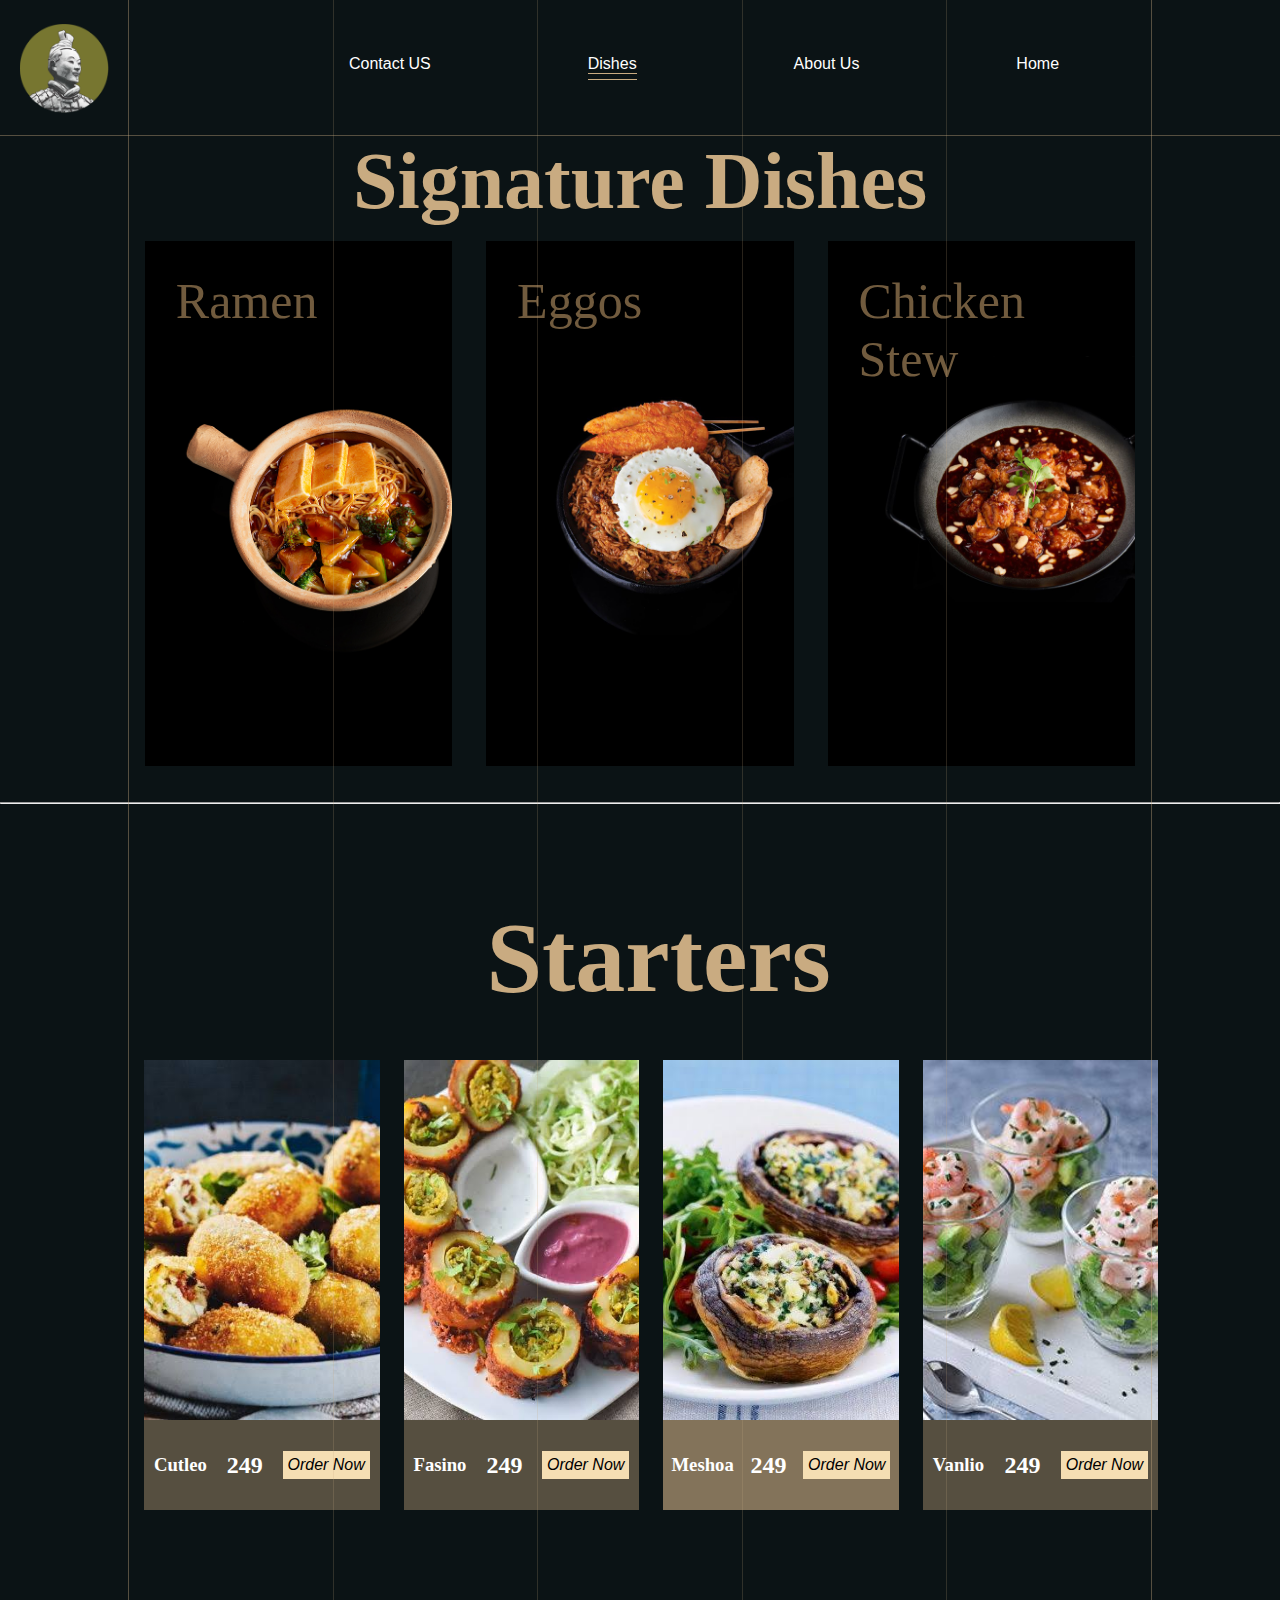
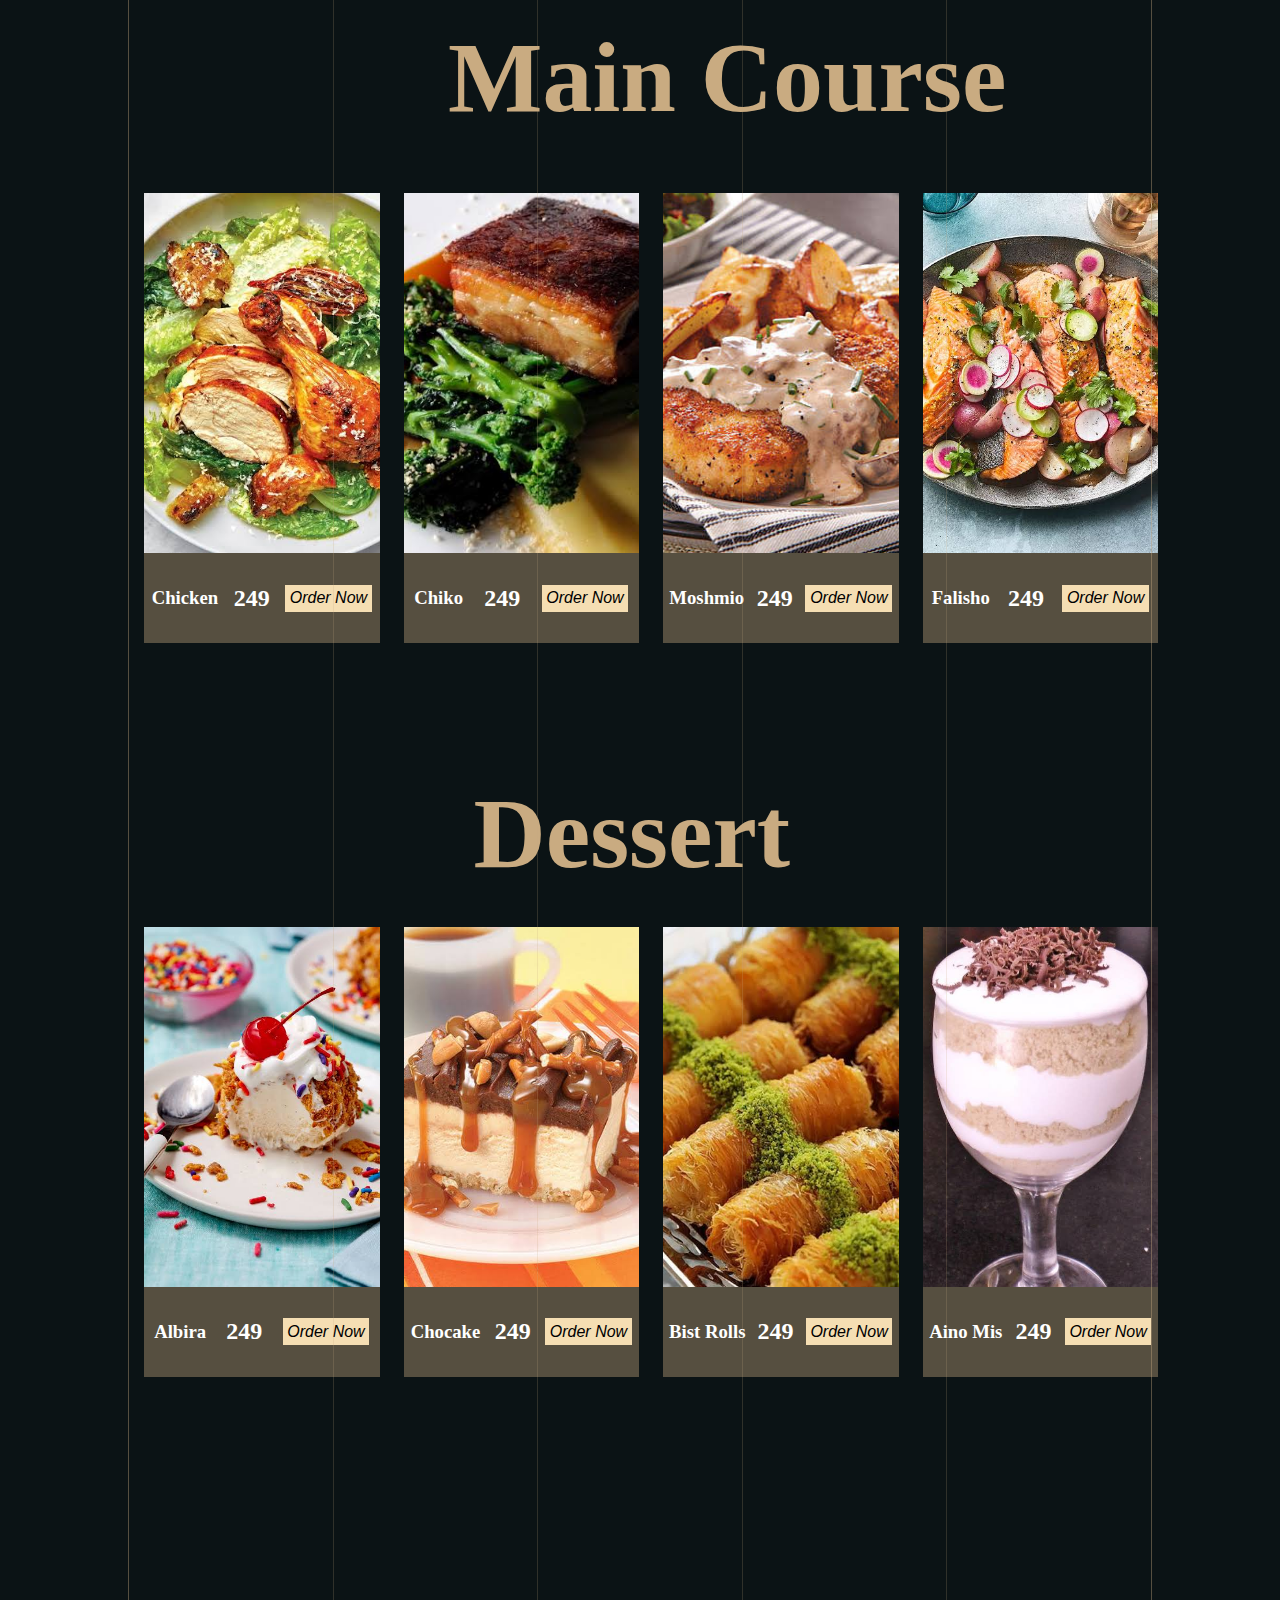
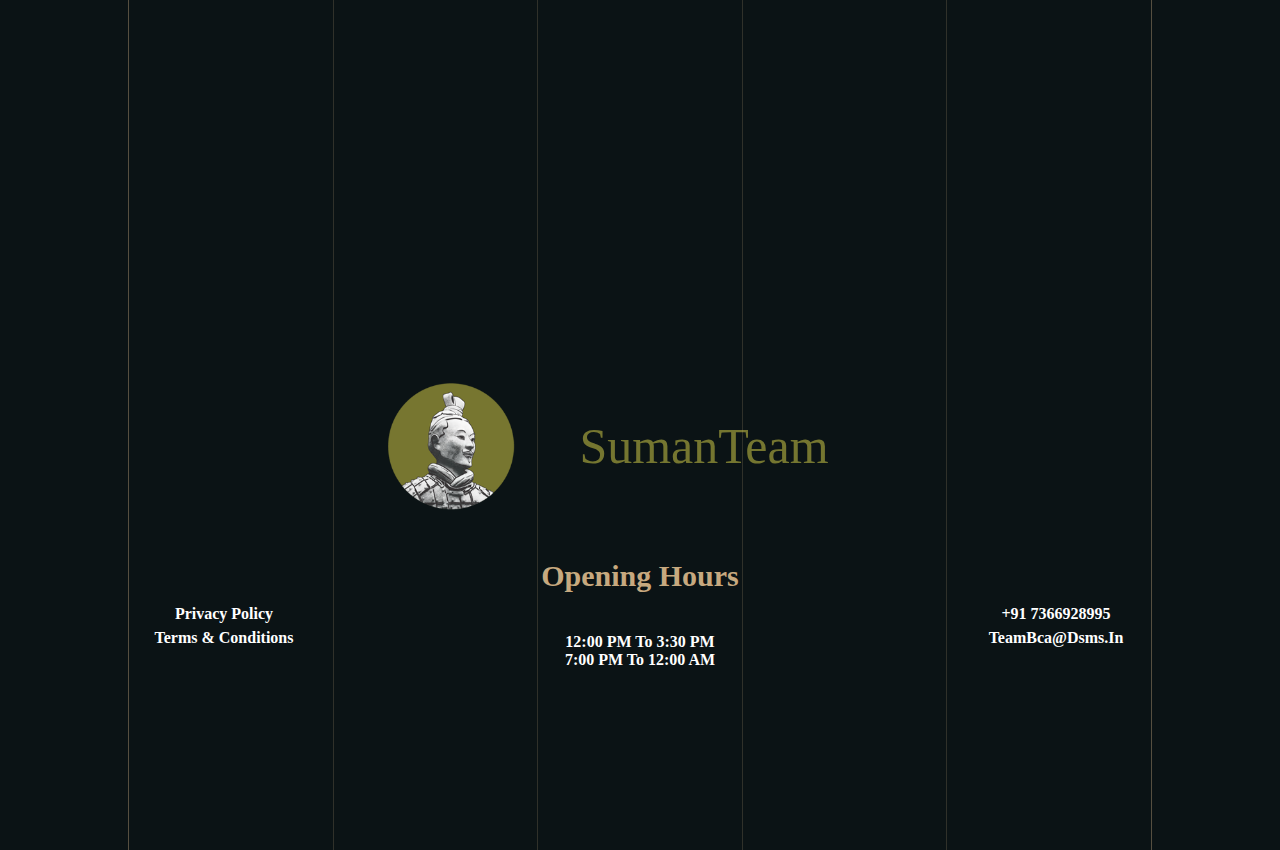
<file: Htmlfolder/dishesh.html>
<!DOCTYPE html>
<html lang="en">

<head>
    <meta charset="UTF-8">
    <meta http-equiv="X-UA-Compatible" content="IE=edge">
    <meta name="viewport" content="width=device-width, initial-scale=1.0">
    <link rel="stylesheet" href="../Cssfolder/Dishesh.css">
    <title>Contact US</title>
</head>

<body>
    <div class="back">
        <div class="lines"></div>
        <div class="lines"></div>
        <div class="lines"></div>
        <div class="lines"></div>
        <div class="lines"></div>
        <div class="lines"></div>
    </div>
    <div class="all">
        <div class="nav">
            <div class="logo"></div>
            <nav>
                <ul>
                    <li><a href="./contact.html">Contact US</a></li>
                    <li class="active"><a href="#" class="active">Dishes</a></li>
                    <!-- <li><a href="#">Book a table</a></li> -->
                    <li><a href="./about.html">About Us </a></li>
                    <li><a href="../index.html">Home </a></li>

                </ul>
            </nav>
            <div class="empt"></div>
        </div>
        <div class="main">
        
            <div class="signature">
                <h3 class="line"> Signature dishes</h3>
                <div class="ss" >
                    <div class="singcard"  style="background-image: url(../resources/images/01.jpg);" >
                        <div class="name" style="margin: 10%;">Ramen</div>
                    </div>
                    <div class="singcard " style="background-image: url(../resources/images/02.jpg); ">
                        <div class="name" style="margin: 10%;">Eggos</div>
                    </div>
                    <div class="singcard " style="background-image: url(../resources/images/03.jpg); ">
                        <div class="name" style="margin: 10%;">Chicken Stew</div>
                    </div>
                    <!-- <div class="singcard carousel-cell " style="background-image: url(../resources/images/04.jpg); "></div> -->
                    <!-- <div class="singcard carousel-cell " style="background-image: url(../resources/images/05.jpg); "></div> -->
                </div>
            </div>

            <br><br>
            <hr>

            <div class="rest">
                <h1 class="f line">Starters</h1>
                <h1 class="s line">Main Course</h1>
                <h1 class="t line">Dessert</h1>
                <div class="dish">
                    <div class="food" style="background-image: url(../resources/stater/images\ \(13\).jpeg);"></div>
                    <div class="text">
                        <h3>Cutleo</h3>
                        <h2>249</h2>
                        <a href="#">Order now</a>
                    </div>
                </div>
                <div class="dish">
                    <div class="food" style="background-image: url(../resources/stater/images\ \(14\).jpeg);"></div>
                    <div class="text">
                        <h3>Fasino</h3>
                        <h2>249</h2>
                        <a href="#">Order now</a>
                    </div>
                </div>
                <div class="dish">
                    <div class="food" style="background-image: url(../resources/stater/images\ \(15\).jpeg);"></div>
                    <div class="text">
                        <h3>Meshoa</h3>
                        <h2>249</h2>
                        <a href="#">Order now</a>
                    </div>
                </div>
                <div class="dish">
                    <div class="food" style="background-image: url(../resources/stater/images\ \(16\).jpeg);"></div>
                    <div class="text">
                        <h3>Vanlio</h3>
                        <h2>249</h2>
                        <a href="#">Order now</a>
                    </div>
                </div>
                <div class="dish">
                    <div class="food" style="background-image: url(../resources/main/images\ \(13\).jpeg);"></div>
                    <div class="text">
                        <h3>chicken</h3>
                        <h2>249</h2>
                        <a href="#">Order now</a>
                    </div>
                </div>
                <div class="dish">
                    <div class="food" style="background-image: url(../resources/main/images\ \(14\).jpeg);"></div>
                    <div class="text">
                        <h3>chiko</h3>
                        <h2>249</h2>
                        <a href="#">Order now</a>
                    </div>
                </div>
                <div class="dish">
                    <div class="food" style="background-image: url(../resources/main/images\ \(15\).jpeg);"></div>
                    <div class="text">
                        <h3>Moshmio</h3>
                        <h2>249</h2>
                        <a href="#">Order now</a>
                    </div>
                </div>
                <div class="dish">
                    <div class="food" style="background-image: url(../resources/main/images\ \(16\).jpeg);"></div>
                    <div class="text">
                        <h3>falisho</h3>
                        <h2>249</h2>
                        <a href="#">Order now</a>
                    </div>
                </div>
                <div class="dish">
                    <div class="food" style="background-image: url(../resources/dessert/images\ \(17\).jpeg);"></div>
                    <div class="text">
                        <h3>albira</h3>
                        <h2>249</h2>
                        <a href="#">Order now</a>
                    </div>
                </div>
                <div class="dish">
                    <div class="food" style="background-image: url(../resources/dessert/images\ \(18\).jpeg);"></div>
                    <div class="text">
                        <h3>Chocake</h3>
                        <h2>249</h2>
                        <a href="#">Order now</a>
                    </div>
                </div>
                <div class="dish">
                    <div class="food" style="background-image: url(../resources/dessert/images\ \(19\).jpeg);"></div>
                    <div class="text">
                        <h3>Bist rolls</h3>
                        <h2>249</h2>
                        <a href="#">Order now</a>
                    </div>
                </div>
                
                <div class="dish">
                    <div class="food" style="background-image: url(../resources/dessert/images\ \(20\).jpeg);"></div>
                    <div class="text">
                        <h3>aino mis</h3>
                        <h2>249</h2>
                        <a href="#">Order now</a>
                    </div>
                </div>
                
            </div>
        </div>
        <div class="footer">
            <div class="fullogo">
                <div class="logo"></div>
                <div class="name">SumanTeam</div>
            </div>
            <footer>
                <div class="foot"><h4>Privacy Policy</h4>  <h4>Terms & Conditions</h4></div>
                <div class="foot"><h3>Opening Hours</h3><h4>12:00 PM to 3:30 PM</h4>
                <h4> 7:00 PM to 12:00 AM</h4></div>
                <div class="foot"><h4> +91 7366928995 </h4>
                <h4> TeamBca@dsms.in</h4></div>
            </footer>
        </div>
    </div>
</body>

</html>
</file>
<file: Cssfolder/Dishesh.css>
:root{
    --pcol: rgb(11,19,21);
    --scol: rgba(201, 171, 129, 0.4) ;
    --tcol: #715B3E;
    --bscol:rgb(199,169,127);
    --seff:rgba(201, 171, 129) ;

    --pfonts:metropolis1920regular;
    --sfonts:mono;
}

*{
    margin: 0;
    padding: 0;
    text-transform: capitalize;
}

body{
    height: 100vh;
    width: 100%;

    margin-right: 100px;
    padding: 0;
    background-color: var(--pcol);

    display: flex;
    justify-content: center;
    align-items: center;
}

.back{
    /* background-color: var(--scol); */
    height: 100%;
    width: 80%;
    position: absolute;
    display: flex;
    z-index: 5;
    justify-content:space-between;
    
}

.lines{
    height: 450%;
    width: 1px;
    background-color: rgba(201, 171, 129, 0.2);
}

.back>.lines:nth-child(1),:nth-child(6){
    height: 450%;
    width: 1px;
    z-index: 5;
    background-color: var(--scol);
}

.all{
    height: 100vh;
    width: 100%;
}
 
/* ---------------nav  */

/* --nav  ---------------------  */
.nav{
    height: 15vh;
    display: flex;
    justify-content: center;
    align-items: center;
    position: sticky;
    z-index: 10;
    border-bottom: 1px solid var(--scol);
}
.logo{
    height: 100%;
    width: 10%;
    position: relative;
    right: 5%;
    background-image: url(../resources/images/uncle-1.png);
    background-repeat: no-repeat;
    background-size:70%;
    background-position: center;
    background-color: transparent;
}

nav{
    height: 100%;
    width: 80%;

    display: flex;
    justify-content: center;
    align-items: center;

    /* background-color: #C9AB81; */
}
nav>ul{
    height: 100%;
    width: 100%;

    list-style: none;
    

    display: flex;
    justify-content: space-evenly;
    align-items: center;
}
a{
    text-decoration: none;
    font-family: "Open Sans Condensed",sans-serif; 
    color: white;
    
}
nav>ul>li>a::after{
    content: " ";
    width: 0px;
    height: 1px;

    margin-bottom: 5px;

    display: block;
    transition: .2s ease-in;
    background-color: var(--seff);
}
nav>ul>li::after{
    content: " ";
    width: 0px;
    height: 1px;

    
    display: block;
    transition: .5s ease-in;
    color: #715B3E;
    background-color: var(--seff);
}

nav>ul>li>a:hover::after{
    width: 100%;
}
nav>ul>li:hover::after{
    width: 100%;
}

.active::after{
    width: 100%;
}

nav>ul>li>a:hover::after{
    width: 100%;
    
}




.main{
    height: 380vh;
    width: 100%;
    /* display: flex;
    justify-content: flex-start;
    align-items: center;
    flex-direction: column; */
}

.foodcard{
    height: 70%;
    width: 18%;
    background-image: url(../resources/images/kajsndvgbh.jpg);
    background-repeat: no-repeat;
    background-size: contain;
    
}

.signature{
    height: 70vh;
    width: 80%;
    margin-left: 10%;
    
    display: flex;
    justify-content: center;
    align-items: center;
    flex-direction: column;

    /* background-color: aliceblue; */
}
.signature>h3{
    height: 30%;
    width: 100%;
    font-size: 100px;
    text-align: center;
    color: var(--scol);
    /* background-color: rgb(0, 131, 246); */
}

.alldishes{
    height: 70%;
    width: 100%;
    display: flex;
    justify-content: space-evenly;
    align-items: center;
    /* background-color: aqua; */
}

.rest{
    height: 220vh;
    width: 80%;
    margin-left: 10%;
    margin-top: 16rem;
    padding-left: 1rem;
    display: grid;
    grid-template-columns: repeat(4,23%);
    grid-template-rows: repeat(4,33%);
    grid-row-gap: 5rem;
    grid-column-gap: 1.5rem;
    /* background-color: aliceblue; */
}
.rest>h1{
    position: absolute;
    top: 100%;
    left: 38%;

    color: var(--seff);
    font-size: 100px;
}
.rest>.s{
    position: absolute;
    top: 180%;
    left: 35%;
}
.rest>.t{
    position: absolute;
    top: 264%;
    left: 37%;
}
.rest>.dish{
    height: 50vh;
    width: 100%;
}
.food{
    height: 80%;
    /* background-image: url(../resources/images/01.jpg); */
    background-repeat: no-repeat;
    background-size: cover;
    background-position: center;
}
.dish>.text{
    height: 20%;
    display: flex;
    justify-content: space-around;
    align-items: center;
    color: white;
    background-color: var(--scol);
}
.text>a{
    padding: 2%;
    background-color: wheat;
    color: black;
    font-style: oblique;
}

/* ----------------------copy here----------------  */
.signature{
    height: 70vh;
    width: 80%;
    margin-left: 10%;
    
    display: flex;
    justify-content: center;
    align-items: center;
    flex-direction: column;

    /* background-color: aliceblue; */
}
.signature>h3{
    height: 20%;
    width: 100%;
    font-size: 80px;
    text-align: center;
    color: var(--seff);
    /* background-color: rgb(0, 131, 246); */
}

.signature>.ss{
    height: 100%;
    width: 100%;
    display: flex;
    justify-content: space-around;
    align-items: center;
    /* background-color: rgb(255, 255, 255); */
}
.signature>.ss>.singcard{
    height: 100%;
    width: 30%;
    background-color: black;
    background-repeat: no-repeat;
    background-size: cover;
}
    /* background-image: url(../resources/images/kajsndvgbh.jpg); */
    /* background-repeat: no-repeat;
    background-size: contain;
    
}  

/* .signature>.carousel>.carousel-cell{} */

.signature>.carousel>.carousel-cell::before{
    display: block;
    content: '';
}


.singcard>.name{
    font-family: fantasy;
    color: #715B3E;
}














/* --footer --------- */
.footer{
    height: 40vh;
    /* background-color: aliceblue; */
    
    display: flex;
    justify-content: center;
    align-items: center;
    flex-direction: column;
}
.fullogo{
    height: 50%;
    width: 100%;

    display: flex;
    justify-content: center;
    align-items: center;

    /* background-color: antiquewhite; */
}
.fullogo>.logo{
    background-size: 100%;
}
.name{
    color: rgb(117,118,48);
    font-size: 50px;
}
footer{
    height: 50%;
    width: 100%;

    display: flex;
    justify-content: space-evenly;
    align-items: center;

    /* background-color: aqua; */
}
.foot{
    
    height: 30%;
    width: 30%;
    display: flex;
    justify-content: space-evenly;
    align-items: center;
    flex-direction: column;
    color: white;
    /* background-color: aquamarine; */
}
.foot>h3{
    font-size: 30px;
    transform: translateY(-40px);
    color: var(--bscol);
}

.line::after{
    content: " ";
    width: 0px;
    height: 1px;
    
    display: block;
    transition: 0.6s ease-in;
    background-color: var(--seff);
}
.main:hover>.signature>.line::after{
    width: 100%;
}
.rest:hover>.line::after{
    width: 100%;
}
</file>
